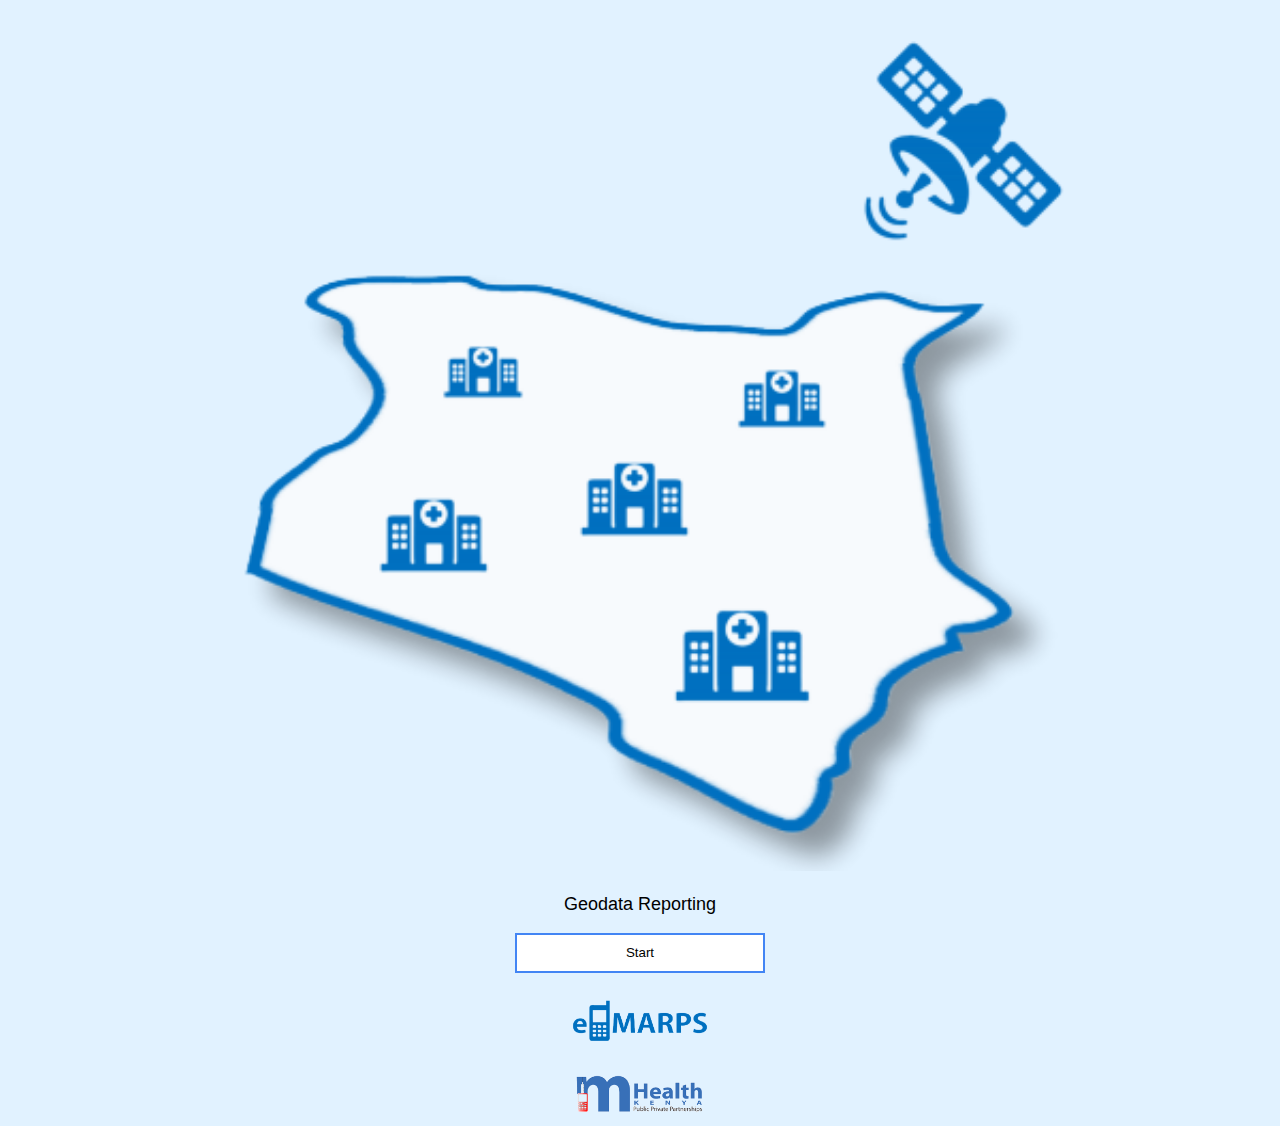
<file: index.html>
<!doctype html>
<html>
<head>
<meta charset="utf-8">
<link href="main.css" rel="stylesheet" type="text/css">
<link href="animate.min.css" rel="stylesheet" type="text/css">

<script type="text/javascript">
function showindicator() {
	document.getElementById("loadingindicator").className = "animated fadeIn";
document.getElementById("loadingindicator").style.display = "block";
}

function letsgo() {
	showindicator();
	setTimeout(function(){
	document.location.href = 'locate.html';
	}, 3000);
}
</script>

</head>

<div id="loadingindicator" style="display:none">
<img src="282.gif" width="120">
</div>

<body>
<div class="animated zoomIn">
<p><img src="start.png" width="80%"></p>
<p>Geodata Reporting</p>
<button style="width:250px;" id="letsgo" onclick="letsgo();">Start</button>
<div id="logos">
  <img src="logo_login.png" width="140"><br>
<img src="header_logo.png" width="130">
</div>
</div>
</body>
</html>
</file>
<file: main.css>
@charset "utf-8";
body {
	font-family: Arial, Helvetica, sans-serif;
	font-size: 18px;
	color: #000;
	background-color: #E1F2FF;
	text-align: center;
}
.map {
	width: 90%;
	border: 5px solid #FFF;
	box-shadow: 0 0 25px 1px rgba(0,0,0,0.3);
	min-height: 250px;
	background-image: url(282b.GIF);
	background-repeat: no-repeat;
	background-position: center center;	
	background-size: 60px 60px;
}

#logos {
	text-align: center;
}

button {
	color: #000;
	background-color: #FFF;
	text-align: center;
	width: 100%;
	display: block;
	border: 2px solid #4285F4;
	-webkit-tap-highlight-color: rgba(0,0,0,0);
	-webkit-tap-highlight-color: transparent;
	transition: all 0.5s;
	line-height: 250%;
	margin-top: 5px;
	margin-bottom: 5px;
	margin-right: auto;
	margin-left: auto;
}
#detailsfordb {
	background-color: #E1F2FF;
	height: 100%;
	width: 90%;
	position: absolute;
	left: 0px;
	top: 0px;
	padding-left: 5%;
	padding-right: 5%;
	text-align: left;
	font-size: 16px;
	line-height: 200%;
	color: #666;
}
h1 {
	color: #FFF;
	background-color: #0070C0;
	text-align: center;
	padding-top: 5px;
	font-size: 16px;
	font-weight: normal;
	line-height: 100%;
	padding-bottom: 5px;
}

.textfield {
	border: 1px solid #999;
	width: 100%;
	margin-top: 10px;
	font-size: 14px;
	line-height: 200%;
	text-indent: 5px;
}
.bigcheck {
	width: auto;
	display: inline;
	margin-right: 5px;
	font-size: 20px;
	padding: 5px;
}
#getkptypes {
	margin-top: 10px;
}

#loadingindicator {
	background-color: #E2E2E2;
	position: absolute;
	z-index: 100;
	height: 100%;
	width: 100%;
	left: 0px;
	top: 0px;
	text-align: center;
}
#loadingindicator img {
	margin-top: 100px;
}
button:active {
  transition: all 0.5s;
}
button:focus {
    outline: none;
}
</file>
